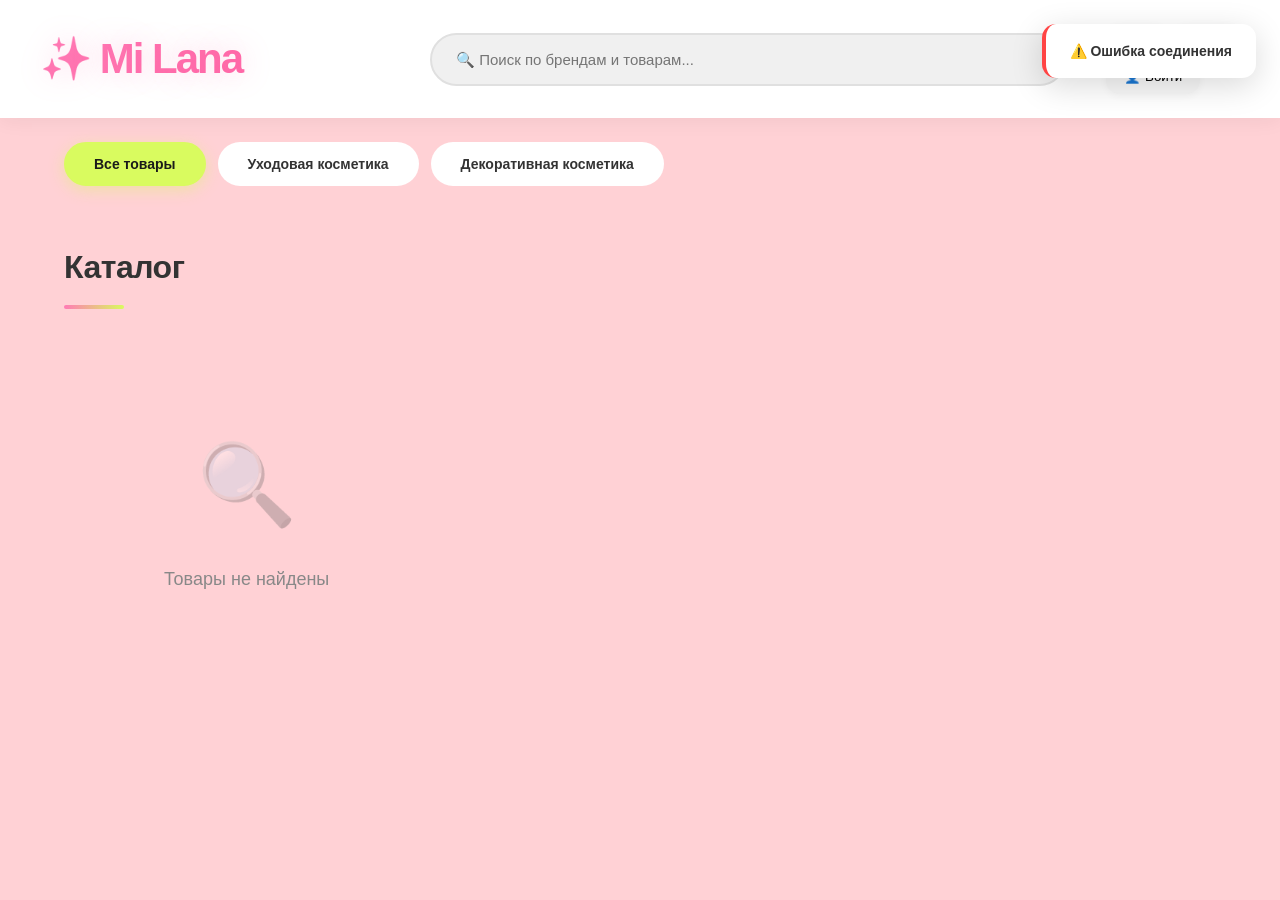
<file: index.html>
<!DOCTYPE html>
<html lang="ru">
<head>
    <meta charset="UTF-8">
    <meta name="viewport" content="width=device-width, initial-scale=1.0">
    <title>Mi Lana — Косметика и парфюмерия</title>
    <link rel="stylesheet" href="css/style.css">
</head>
<body>

<header>
    <div class="header-inner">
        <div class="logo" onclick="showPage('home')">✨ Mi Lana</div>
        <div class="search-box">
            <input type="text" id="searchInput" placeholder="🔍 Поиск по брендам и товарам...">
        </div>
        <div class="header-actions">
    <button class="action-btn fav-btn-header" onclick="showPage('favorites')">
        ♡ <span id="favCount" class="badge">0</span>
    </button>
    <button class="action-btn cart-btn" onclick="showPage('cart')">
        🛒 <span id="cartCount" class="badge">0</span>
    </button>
    <div id="authButtons">
        <button class="action-btn" onclick="openModal('loginModal')">👤 Войти</button>
    </div>
    <div id="userButtons" style="display:none;">
        <button class="action-btn" onclick="openModal('profileModal')">
            👤 <span id="userName"></span>
        </button>
    </div>
</div>
        </div>
    </div>
</header>

<div class="nav-categories">
    <button class="cat-btn active" data-cat="" data-sub="">Все товары</button>
    <button class="cat-btn" data-cat="care" data-sub="">Уходовая косметика</button>
    <button class="cat-btn" data-cat="makeup" data-sub="">Декоративная косметика</button>
</div>

<div class="container">
    <div id="homePage" class="page active">
        <h1 class="section-title">Каталог</h1>
        <div class="products-grid" id="productsGrid"></div>
    </div>
    <div id="cartPage" class="page">
        <h1 class="section-title">Корзина</h1>
        <div id="cartContent"></div>
    </div>
    <div id="favoritesPage" class="page">
        <h1 class="section-title">Избранное</h1>
        <div id="favoritesContent"></div>
    </div>
</div>

<!-- ВХОД -->
<div class="modal" id="loginModal">
    <div class="modal-content">
        <span class="modal-close" onclick="closeModal('loginModal')">&times;</span>
        <h2 class="modal-title">Вход</h2>
        <div class="form-group">
            <label>Email</label>
            <input type="email" id="loginEmail" placeholder="your@email.com">
        </div>
        <div class="form-group">
            <label>Пароль</label>
            <input type="password" id="loginPassword" placeholder="••••••••">
        </div>
        <button class="btn btn-primary btn-full" onclick="login()">Войти</button>
        <div class="form-footer">
            Нет аккаунта? <a onclick="closeModal('loginModal'); openModal('registerModal')">Зарегистрироваться</a>
        </div>
    </div>
</div>

<!-- РЕГИСТРАЦИЯ -->
<div class="modal" id="registerModal">
    <div class="modal-content">
        <span class="modal-close" onclick="closeModal('registerModal')">&times;</span>
        <h2 class="modal-title">Регистрация</h2>
        <div class="form-group">
            <label>Имя</label>
            <input type="text" id="regName" placeholder="Ваше имя">
        </div>
        <div class="form-group">
            <label>Email</label>
            <input type="email" id="regEmail" placeholder="your@email.com">
        </div>
        <div class="form-group">
            <label>Телефон</label>
            <input type="tel" id="regPhone" placeholder="+7 (999) 123-45-67">
        </div>
        <div class="form-group">
            <label>Пароль</label>
            <input type="password" id="regPassword" placeholder="Минимум 6 символов">
        </div>
        <div class="form-group">
            <label>Повторите пароль</label>
            <input type="password" id="regPassword2" placeholder="Повторите пароль">
        </div>
        <button class="btn btn-primary btn-full" onclick="register()">Создать аккаунт</button>
        <div class="form-footer">
            Уже есть аккаунт? <a onclick="closeModal('registerModal'); openModal('loginModal')">Войти</a>
        </div>
    </div>
</div>

<!-- ПРОФИЛЬ -->
<div class="modal" id="profileModal">
    <div class="modal-content">
        <span class="modal-close" onclick="closeModal('profileModal')">&times;</span>
        <h2 class="modal-title">Профиль</h2>
        <div style="background:var(--pink-light);padding:24px;border-radius:16px;text-align:center;margin-bottom:24px;">
            <div style="width:80px;height:80px;border-radius:50%;background:var(--pink);color:white;font-size:32px;font-weight:700;display:flex;align-items:center;justify-content:center;margin:0 auto 12px;" id="profileAvatar"></div>
            <div style="font-size:20px;font-weight:700;" id="profileName"></div>
            <div style="color:var(--text-light);font-size:14px;" id="profileEmail"></div>
        </div>
        <button class="btn btn-outline btn-full" onclick="logout()">Выйти из аккаунта</button>
    </div>
</div>

<!-- ДЕТАЛИ ТОВАРА -->
<div class="modal product-detail-modal" id="productModal">
    <div class="modal-content">
        <span class="modal-close" onclick="closeModal('productModal')">&times;</span>
        <div id="productDetails"></div>
    </div>
</div>

<div class="notification" id="notification"></div>
<script src="js/app.js"></script>
</body>
</html>
</file>
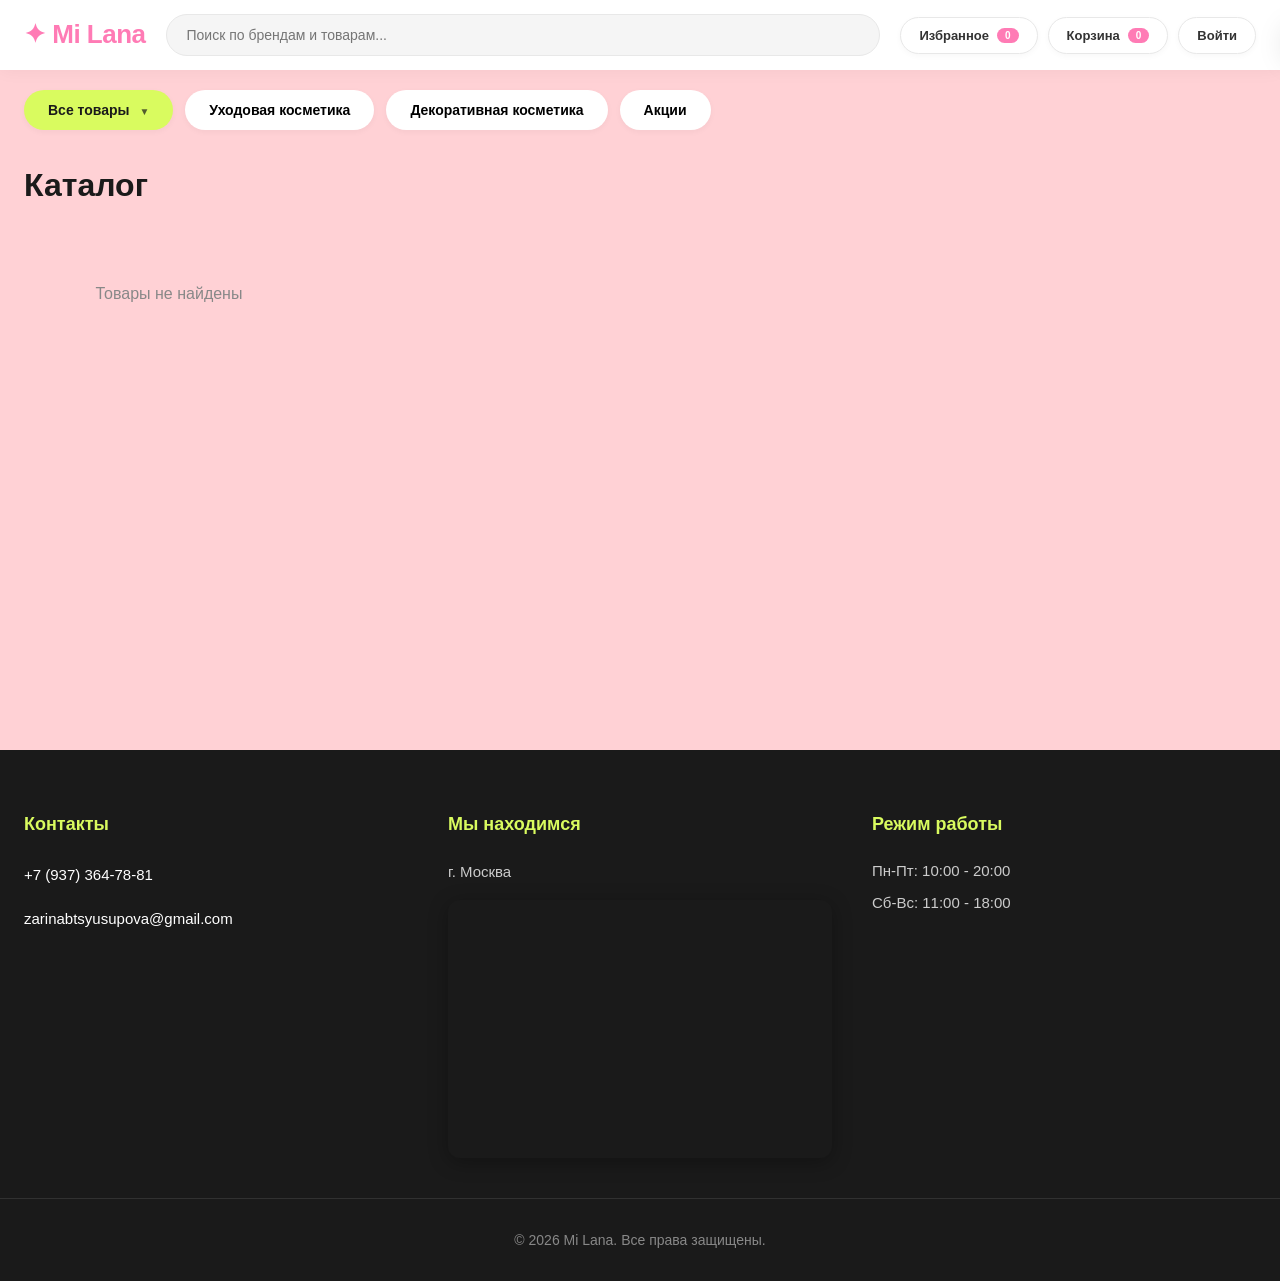
<file: milana/index.html>
<!DOCTYPE html>
<html lang="ru">
<head>
    <meta charset="UTF-8">
    <meta name="viewport" content="width=device-width, initial-scale=1.0">
    <title>Mi Lana — Косметика</title>
    <link rel="stylesheet" href="css/style.css">
</head>
<body>

<header>
    <div class="header-inner">
        <div class="logo" onclick="navigateTo('home')">✦ Mi Lana</div>
        <div class="search-box">
            <input type="text" id="searchInput" placeholder="Поиск по брендам и товарам...">
            <button class="search-clear" id="searchClear">&times;</button>
        </div>
        <div class="header-actions">
    <button class="action-btn" onclick="navigateTo('favorites')">
        Избранное <span id="favCount" class="badge">0</span>
    </button>
    <button class="action-btn" onclick="navigateTo('cart')">
        Корзина <span id="cartCount" class="badge">0</span>
    </button>
    <div id="authButtons">
        <button class="action-btn" onclick="openModal('loginModal')">Войти</button>
    </div>
    <div id="userButtons" style="display:none;">
        <button class="action-btn" onclick="openModal('profileModal')">Профиль</button>
    </div>
</div>
    </div>
</header>

<div class="nav-categories">
    <div class="category-dropdown">
        <button class="cat-btn active" data-cat="" data-sub="">Все товары <span class="dropdown-arrow">▼</span></button>
        <div class="dropdown-menu">
            <a href="#" class="dropdown-item" data-brand="">Все бренды</a>
            <a href="#" class="dropdown-item" data-brand="Bioderma">Bioderma</a>
            <a href="#" class="dropdown-item" data-brand="Celimax">Celimax</a>
            <a href="#" class="dropdown-item" data-brand="Гельтек">Гельтек</a>
            <a href="#" class="dropdown-item" data-brand="L'Oreal Paris">L'Oreal Paris</a>
            <a href="#" class="dropdown-item" data-brand="SHIKstudio">SHIKstudio</a>
            <a href="#" class="dropdown-item" data-brand="DARLING">DARLING</a>
        </div>
    </div>
    <button class="cat-btn" data-cat="care">Уходовая косметика</button>
    <button class="cat-btn" data-cat="makeup">Декоративная косметика</button>
    <button class="cat-btn" data-cat="sale">Акции</button>
</div>

<div class="container">
    <div id="homePage" class="page active">
        <h2 class="section-title">Каталог</h2>
        <div class="products-grid" id="productsGrid"></div>
    </div>
    
    <div id="cartPage" class="page">
        <h2 class="section-title">Корзина</h2>
        <div id="cartContent"></div>
    </div>
    
    <div id="favoritesPage" class="page">
        <h2 class="section-title">Избранное</h2>
        <div id="favoritesContent"></div>
    </div>
</div>

<!-- Модалки -->
<div class="modal" id="loginModal">
    <div class="modal-content">
        <span class="modal-close" onclick="closeModal('loginModal')">&times;</span>
        <h2>Вход</h2>
        <input type="email" id="loginEmail" placeholder="Email">
        <input type="password" id="loginPassword" placeholder="Пароль">
        <button class="btn btn-primary btn-full" onclick="login()">Войти</button>
        <p style="margin-top:14px; text-align:center; font-size:13px; color:#666;">
            Нет аккаунта? <a href="#" onclick="closeModal('loginModal'); openModal('registerModal')" style="color:var(--pink); text-decoration:none; font-weight:600;">Зарегистрироваться</a>
        </p>
    </div>
</div>

<!-- НОВАЯ МОДАЛКА РЕГИСТРАЦИИ -->
<div class="modal" id="registerModal">
    <div class="modal-content">
        <span class="modal-close" onclick="closeModal('registerModal')">&times;</span>
        <h2>Регистрация</h2>
        <input type="text" id="regName" placeholder="Ваше имя">
        <input type="email" id="regEmail" placeholder="Email">
        <input type="password" id="regPassword" placeholder="Пароль">
        <button class="btn btn-primary btn-full" onclick="register()">Создать аккаунт</button>
        <p style="margin-top:14px; text-align:center; font-size:13px; color:#666;">
            Уже есть аккаунт? <a href="#" onclick="closeModal('registerModal'); openModal('loginModal')" style="color:var(--pink); text-decoration:none; font-weight:600;">Войти</a>
        </p>
    </div>
</div>

<div class="modal" id="profileModal">
    <div class="modal-content">
        <span class="modal-close" onclick="closeModal('profileModal')">&times;</span>
        <h2>Профиль</h2>
        <p id="profileEmail"></p>
        <button class="btn btn-outline btn-full" onclick="logout()">Выйти</button>
    </div>
</div>
<!-- Модальное окно оформления заказа -->
<div class="modal" id="checkoutModal">
    <div class="modal-content">
        <span class="modal-close" onclick="closeModal('checkoutModal')">&times;</span>
        <h2>Оформление заказа</h2>
        <div class="form-group"><input type="text" id="orderName" placeholder="ФИО получателя"></div>
        <div class="form-group"><input type="tel" id="orderPhone" placeholder="Телефон для связи"></div>
        <div class="form-group"><input type="text" id="orderAddress" placeholder="Адрес доставки"></div>
        <div class="form-group"><textarea id="orderComment" rows="2" placeholder="Комментарий к заказу (необязательно)"></textarea></div>
        <div style="background:#f8f9fa; padding:12px; border-radius:10px; margin-bottom:16px; text-align:center; font-weight:600;">
            Сумма: <span id="checkoutTotal">0 ₽</span>
        </div>
        <button class="btn btn-primary btn-full" onclick="submitOrder()">Подтвердить заказ</button>
    </div>
</div>
<div class="notification" id="notification"></div>

<!-- ПОДВАЛ -->
<footer class="site-footer">
    <div class="footer-container">
        <div class="footer-section">
            <h3>Контакты</h3>
            <a href="tel:+79373647881" class="footer-link">+7 (937) 364-78-81</a>
            <a href="mailto:zarinabtsyusupova@gmail.com" class="footer-link">zarinabtsyusupova@gmail.com</a>
        </div>
        
        <div class="footer-section">
            <h3>Мы находимся</h3>
            <p class="footer-address">г. Москва</p>
            <div class="map-container">
                <iframe 
                    src="https://www.google.com/maps/embed?pb=!1m18!1m12!1m3!1d2245.37!2d37.542824!3d55.749451!2m3!1f0!2f0!3f0!3m2!1i1024!2i768!4f13.1!3m3!1m2!1s0x0:0x0!2zNTXCsDQ0JzU4LjAiTiAzN8KwMzInMzQuMiJF!5e0!3m2!1sru!2sru"
                    width="100%" 
                    height="250" 
                    style="border:0; border-radius: 12px;" 
                    allowfullscreen="" 
                    loading="lazy">
                </iframe>
            </div>
        </div>
        
        <div class="footer-section">
            <h3>Режим работы</h3>
            <p class="footer-hours">Пн-Пт: 10:00 - 20:00</p>
            <p class="footer-hours">Сб-Вс: 11:00 - 18:00</p>
        </div>
    </div>
    
    <div class="footer-bottom">
        <p>© 2026 Mi Lana. Все права защищены.</p>
    </div>
</footer>

<script src="js/app.js"></script>
</body>
</html>
</file>
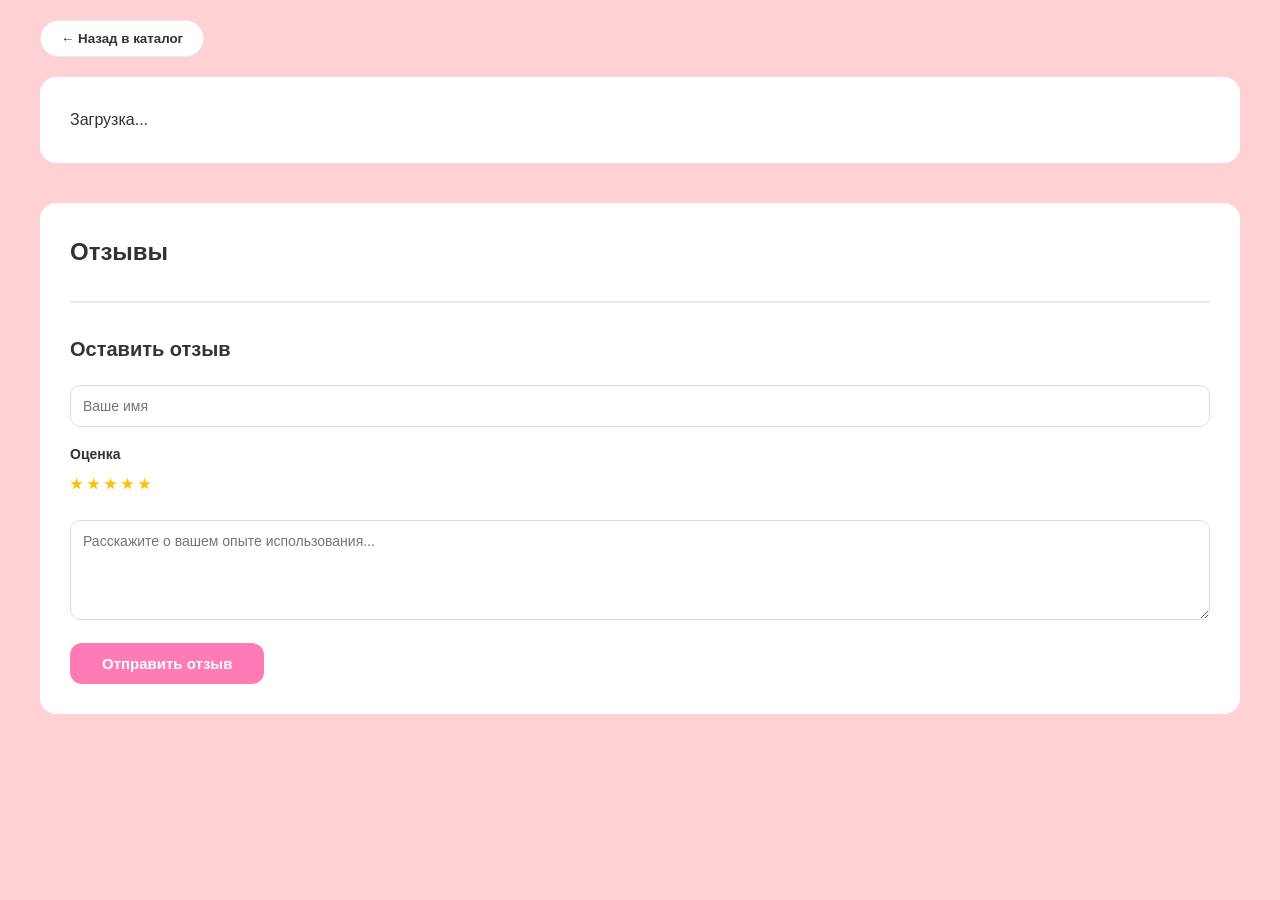
<file: milana/product.html>
<!DOCTYPE html>
<html lang="ru">
<head>
    <meta charset="UTF-8">
    <meta name="viewport" content="width=device-width, initial-scale=1.0">
    <title>Товар — Mi Lana</title>
    <link rel="stylesheet" href="css/style.css">
    <style>
        .detail-wrap { display: grid; grid-template-columns: 1fr 1fr; gap: 40px; background: #fff; padding: 30px; border-radius: 16px; margin-bottom: 40px; }
        .detail-img { background: #fafafa; border-radius: 12px; overflow: hidden; height: 500px; display: flex; align-items: center; justify-content: center; }
        .detail-img img { max-width: 100%; max-height: 100%; object-fit: contain; }
        .detail-info h1 { margin: 0 0 10px; font-size: 28px; line-height: 1.2; }
        .meta { color: #666; margin-bottom: 20px; font-size: 14px; }
        .price { font-size: 28px; font-weight: 700; margin-bottom: 24px; color: var(--pink); }
        .desc-block { margin-bottom: 20px; padding: 16px; background: #f9f9f9; border-radius: 10px; }
        .desc-block h3 { margin: 0 0 10px; font-size: 13px; text-transform: uppercase; color: #888; letter-spacing: 0.5px; }
        .desc-block p { margin: 0; line-height: 1.6; font-size: 14px; }
        .reviews-sec { background: #fff; padding: 30px; border-radius: 16px; margin-top: 30px; }
        .review-item { padding: 20px 0; border-bottom: 1px solid #eee; }
        .review-head { display: flex; justify-content: space-between; margin-bottom: 10px; align-items: center; }
        .stars { color: #FFC107; font-size: 16px; letter-spacing: 2px; }
        .form-group { margin-bottom: 16px; }
        .form-group input, .form-group textarea { width: 100%; padding: 12px; border: 1px solid #ddd; border-radius: 10px; font-size: 14px; font-family: inherit; }
        .form-group textarea { resize: vertical; min-height: 100px; }
        .form-group label { display: block; margin-bottom: 8px; font-weight: 600; font-size: 14px; }
        
        /* Звёзды как на Золотом Яблоке */
        .star-rating { 
    display: flex; 
    flex-direction: row-reverse;
    gap: 4px; 
    font-size: 24px;
    justify-content: flex-end;
}

.star-rating input { 
    display: none; 
}

.star-rating label { 
    cursor: pointer; 
    color: #ddd; 
    transition: all 0.2s;
}

.star-rating label:hover,
.star-rating label:hover ~ label,
.star-rating input:checked ~ label { 
    color: #FFC107; 
}
        
        @media (max-width: 768px) {
            .detail-wrap { grid-template-columns: 1fr; gap: 24px; }
            .detail-img { height: 350px; }
        }
    </style>
</head>
<body style="background: var(--pink-light); margin: 0; padding: 20px;">

<div style="max-width: 1200px; margin: 0 auto;">
    <button onclick="window.location.href='index.html'" style="margin-bottom: 20px; background: #fff; border: 1px solid var(--border); padding: 10px 20px; border-radius: 20px; cursor: pointer; font-weight: 600; color: var(--text); transition: 0.2s;">← Назад в каталог</button>
    
    <div class="detail-wrap" id="productDetail">Загрузка...</div>
    
    <div class="reviews-sec">
        <h2 style="margin: 0 0 24px; font-size: 24px;">Отзывы</h2>
        <div id="reviewsList"></div>
        
        <div style="margin-top: 30px; padding-top: 30px; border-top: 2px solid var(--border);">
            <h3 style="margin: 0 0 20px; font-size: 20px;">Оставить отзыв</h3>
            <div class="form-group"><input type="text" id="revName" placeholder="Ваше имя"></div>
            <div class="form-group">
                <label>Оценка</label>
                <div class="star-rating">
                    <input type="radio" id="star5" name="rating" value="5" checked />
                    <label for="star5">★</label>
                    <input type="radio" id="star4" name="rating" value="4" />
                    <label for="star4">★</label>
                    <input type="radio" id="star3" name="rating" value="3" />
                    <label for="star3">★</label>
                    <input type="radio" id="star2" name="rating" value="2" />
                    <label for="star2">★</label>
                    <input type="radio" id="star1" name="rating" value="1" />
                    <label for="star1">★</label>
                </div>
            </div>
            <div class="form-group"><textarea id="revText" placeholder="Расскажите о вашем опыте использования..."></textarea></div>
            <button class="btn btn-primary" onclick="submitReview()" style="padding: 12px 32px; font-size: 15px;">Отправить отзыв</button>
        </div>
    </div>
</div>

<script>
    const API = 'api/';
    let prodId = new URLSearchParams(window.location.search).get('id');

    async function fetchApi(ep, data=null) {
        const o = { credentials:'include', headers:{} };
        if(data) { o.method='POST'; o.headers['Content-Type']='application/json'; o.body=JSON.stringify(data); }
        return (await fetch(API+ep, o)).json();
    }

    async function init() {
        const p = await fetchApi(`products.php?id=${prodId}`);
        if(!p) return document.getElementById('productDetail').innerHTML = '<p style="text-align:center; padding:40px; color:#888;">Товар не найден</p>';
        
        document.getElementById('productDetail').innerHTML = `
            <div class="detail-img"><img src="${p.image_url}" alt="${p.name}"></div>
            <div class="detail-info">
                <div style="color:var(--pink); font-weight:600; margin-bottom:8px; font-size:14px; text-transform:uppercase; letter-spacing:0.5px;">${p.brand}</div>
                <h1>${p.name}</h1>
                <div class="meta">Объём: ${p.volume} | Категория: ${p.category}</div>
                <div class="price">${p.price} ₽</div>
                <div class="desc-block"><h3>Описание</h3><p>${p.description}</p></div>
                <div class="desc-block"><h3>Применение</h3><p>${p.usage}</p></div>
                <div class="desc-block"><h3>Состав</h3><p>${p.ingredients}</p></div>
                <button class="btn btn-primary" style="width:100%; padding:16px; font-size:16px; margin-top:10px;" onclick="addToCart(${p.id})">Добавить в корзину</button>
            </div>
        `;
        loadReviews();
    }

    async function loadReviews() {
        const revs = await fetchApi(`reviews.php?product_id=${prodId}`);
        const list = document.getElementById('reviewsList');
        if (!revs || !revs.length) {
            list.innerHTML = '<p style="color:#888; padding:20px; text-align:center;">Пока нет отзывов. Будьте первым!</p>';
            return;
        }
        list.innerHTML = revs.map(r => `
            <div class="review-item">
                <div class="review-head">
                    <b style="font-size:15px;">${r.name}</b>
                    <div class="stars">${'★'.repeat(r.rating)}${'☆'.repeat(5-r.rating)}</div>
                </div>
                <p style="margin:0; color:#444; line-height:1.6;">${r.text}</p>
                <small style="color:#999; margin-top:8px; display:block;">${new Date(r.created_at).toLocaleDateString('ru-RU')}</small>
            </div>
        `).join('');
    }

    async function submitReview() {
        const name = document.getElementById('revName').value.trim();
        const rating = document.querySelector('input[name="rating"]:checked').value;
        const text = document.getElementById('revText').value.trim();
        if(!name || !text) return alert('Заполните имя и отзыв');
        
        const res = await fetchApi('reviews.php?action=add', { product_id: prodId, name, rating: parseInt(rating), text });
        if(res && res.ok) {
            alert('Спасибо за отзыв!');
            document.getElementById('revName').value = '';
            document.getElementById('revText').value = '';
            document.querySelector('input[name="rating"][value="5"]').checked = true;
            loadReviews();
        }
    }

    async function addToCart(id) {
        const res = await fetchApi('cart.php?action=add', { product_id: id, qty: 1 });
        if(res && res.ok) alert('Добавлено в корзину!');
    }

    init();
</script>
</body>
</html>
</file>
<file: css/style.css>
:root {
    --lime: #D9FB5F;
    --pink: #FF7BB5;
    --pink-light: #FFD1D5;
    --black: #1a1a1a;
    --white: #ffffff;
    --gray: #f0f0f0;
    --text: #333333;
    --text-light: #888888;
    --border: #e0e0e0;
    --shadow: 0 4px 20px rgba(0,0,0,0.08);
    --shadow-hover: 0 12px 40px rgba(255, 123, 181, 0.25);
}

* { margin: 0; padding: 0; box-sizing: border-box; }

body {
    font-family: -apple-system, BlinkMacSystemFont, 'Segoe UI', Roboto, Helvetica, Arial, sans-serif;
    background: var(--pink-light);
    color: var(--text);
    line-height: 1.6;
}

a, button { cursor: pointer; font-family: inherit; border: none; background: none; }
input, select { font-family: inherit; outline: none; }

/* ===== HEADER ===== */
header {
    background: var(--white);
    padding: 24px 0;
    position: sticky;
    top: 0;
    z-index: 100;
    box-shadow: 0 2px 20px rgba(0,0,0,0.06);
}

.header-inner {
    max-width: 1400px;
    margin: 0 auto;
    padding: 0 40px;
    display: grid;
    grid-template-columns: 350px 1fr auto;
    align-items: center;
    gap: 40px;
}

.logo {
    font-size: 42px;
    font-weight: 900;
    letter-spacing: -2px;
    background: linear-gradient(135deg, var(--pink) 0%, #ff5a9e 100%);
    -webkit-background-clip: text;
    -webkit-text-fill-color: transparent;
    background-clip: text;
    cursor: pointer;
    transition: all 0.3s;
    text-shadow: 0 0 30px rgba(255, 123, 181, 0.3);
}

.logo:hover {
    transform: scale(1.05);
    filter: brightness(1.1);
}

.search-box {
    width: 100%;
    max-width: none;
}

.search-box input {
    width: 100%;
    padding: 16px 24px;
    border: 2px solid var(--border);
    border-radius: 40px;
    font-size: 15px;
    transition: all 0.3s;
    background: var(--gray);
}

.search-box input:focus {
    border-color: var(--pink);
    background: var(--white);
    box-shadow: 0 0 0 6px rgba(255, 123, 181, 0.1);
}

/* ===== NAVIGATION ===== */
.nav-categories {
    max-width: 1200px;
    margin: 24px auto;
    padding: 0 24px;
    display: flex;
    gap: 12px;
}

.cat-btn {
    padding: 12px 28px;
    border-radius: 30px;
    font-size: 14px;
    font-weight: 600;
    color: var(--text);
    background: var(--white);
    border: 2px solid transparent;
    transition: all 0.3s;
}

.cat-btn:hover {
    border-color: var(--pink);
    transform: translateY(-2px);
}

.cat-btn.active {
    background: var(--lime);
    border-color: var(--lime);
    color: var(--black);
    box-shadow: 0 4px 15px rgba(217, 251, 95, 0.4);
}

/* ===== CONTAINER ===== */
.container {
    max-width: 1200px;
    margin: 0 auto;
    padding: 32px 24px;
}

.page { display: none; }
.page.active { display: block; animation: fadeIn 0.4s ease; }

@keyframes fadeIn {
    from { opacity: 0; transform: translateY(15px); }
    to { opacity: 1; transform: translateY(0); }
}

/* ===== SECTION TITLE ===== */
.section-title {
    font-size: 32px;
    font-weight: 800;
    margin-bottom: 32px;
    letter-spacing: -0.5px;
    position: relative;
}

.section-title::after {
    content: '';
    display: block;
    width: 60px;
    height: 4px;
    background: linear-gradient(90deg, var(--pink), var(--lime));
    border-radius: 2px;
    margin-top: 12px;
}

/* ===== PRODUCTS GRID ===== */
.products-grid {
    display: grid;
    grid-template-columns: repeat(auto-fill, minmax(280px, 1fr));
    gap: 28px;
}

.product-card {
    background: var(--white);
    border-radius: 20px;
    overflow: hidden;
    transition: all 0.4s cubic-bezier(0.25, 0.46, 0.45, 0.94);
    cursor: pointer;
    position: relative;
    box-shadow: var(--shadow);
}

.product-card:hover {
    transform: translateY(-8px);
    box-shadow: var(--shadow-hover);
}

.product-image {
    height: 320px;
    background: linear-gradient(135deg, #fff5f5 0%, var(--pink-light) 100%);
    display: flex;
    align-items: center;
    justify-content: center;
    position: relative;
    overflow: hidden;
}

.product-image img {
    width: 100%;
    height: 100%;
    object-fit: cover;
    transition: transform 0.5s;
}

.product-card:hover .product-image img {
    transform: scale(1.08);
}

.product-image::after {
    content: '👁 Подробнее';
    position: absolute;
    bottom: 0;
    left: 0;
    right: 0;
    padding: 12px;
    background: rgba(0,0,0,0.6);
    color: white;
    text-align: center;
    font-size: 14px;
    font-weight: 600;
    transform: translateY(100%);
    transition: transform 0.3s;
}

.product-card:hover .product-image::after {
    transform: translateY(0);
}

.favorite-btn {
    position: absolute;
    top: 16px;
    right: 16px;
    width: 44px;
    height: 44px;
    border-radius: 50%;
    background: var(--white);
    border: 2px solid var(--border);
    display: flex;
    align-items: center;
    justify-content: center;
    font-size: 22px;
    transition: all 0.3s;
    z-index: 2;
}

.favorite-btn:hover {
    transform: scale(1.15);
    border-color: var(--pink);
    color: var(--pink);
}

.favorite-btn.liked {
    background: var(--pink);
    border-color: var(--pink);
    color: var(--white);
    animation: heartBeat 0.4s;
}

@keyframes heartBeat {
    0% { transform: scale(1); }
    25% { transform: scale(1.3); }
    50% { transform: scale(0.9); }
    100% { transform: scale(1); }
}

.product-info {
    padding: 20px;
}

.product-brand {
    font-size: 12px;
    color: var(--pink);
    text-transform: uppercase;
    letter-spacing: 1px;
    font-weight: 700;
    margin-bottom: 6px;
}

.product-name {
    font-size: 16px;
    font-weight: 600;
    margin-bottom: 8px;
    line-height: 1.4;
    height: 44px;
    overflow: hidden;
}

.product-volume {
    font-size: 13px;
    color: var(--text-light);
    margin-bottom: 12px;
}

.product-price {
    font-size: 22px;
    font-weight: 800;
    color: var(--black);
    margin-bottom: 16px;
}

.product-actions {
    display: flex;
    gap: 10px;
}

.btn {
    padding: 14px 20px;
    border-radius: 12px;
    font-size: 14px;
    font-weight: 700;
    transition: all 0.3s;
    flex: 1;
    position: relative;
    overflow: hidden;
}

.btn::before {
    content: '';
    position: absolute;
    top: 50%;
    left: 50%;
    width: 0;
    height: 0;
    background: rgba(255,255,255,0.3);
    border-radius: 50%;
    transition: width 0.6s, height 0.6s;
    transform: translate(-50%, -50%);
}

.btn:active::before {
    width: 300px;
    height: 300px;
}

.btn-primary {
    background: linear-gradient(135deg, var(--pink) 0%, #ff5a9e 100%);
    color: var(--white);
    border: none;
}

.btn-primary:hover {
    transform: translateY(-2px);
    box-shadow: 0 6px 20px rgba(255, 123, 181, 0.4);
}

.btn-primary:active {
    transform: translateY(0);
}

.btn-outline {
    border: 2px solid var(--border);
    background: var(--white);
    color: var(--text);
}

.btn-outline:hover {
    border-color: var(--lime);
    background: var(--lime);
    transform: translateY(-2px);
}

/* ===== CART ===== */
.cart-item {
    display: flex;
    gap: 20px;
    background: var(--white);
    padding: 20px;
    border-radius: 16px;
    margin-bottom: 16px;
    align-items: center;
    box-shadow: var(--shadow);
    animation: slideIn 0.3s ease;
}

@keyframes slideIn {
    from { opacity: 0; transform: translateX(-20px); }
    to { opacity: 1; transform: translateX(0); }
}

.item-image {
    width: 100px;
    height: 100px;
    border-radius: 12px;
    overflow: hidden;
    flex-shrink: 0;
}

.item-image img {
    width: 100%;
    height: 100%;
    object-fit: cover;
}

.item-info { flex: 1; }

.item-title {
    font-weight: 700;
    font-size: 16px;
    margin-bottom: 4px;
}

.item-brand {
    font-size: 13px;
    color: var(--pink);
    font-weight: 600;
    margin-bottom: 8px;
}

.qty-control {
    display: inline-flex;
    align-items: center;
    gap: 4px;
    background: var(--gray);
    border-radius: 10px;
    padding: 4px;
    margin-top: 12px;
}

.qty-btn {
    width: 36px;
    height: 36px;
    border-radius: 8px;
    background: var(--white);
    font-size: 18px;
    font-weight: 700;
    display: flex;
    align-items: center;
    justify-content: center;
    transition: all 0.2s;
    color: var(--text);
}

.qty-btn:hover {
    background: var(--pink);
    color: var(--white);
}

.qty-btn:active {
    transform: scale(0.9);
}

.qty-value {
    width: 40px;
    text-align: center;
    font-weight: 700;
    font-size: 16px;
}

.item-total {
    font-size: 20px;
    font-weight: 800;
    color: var(--black);
    min-width: 100px;
    text-align: right;
}

.item-remove {
    width: 40px;
    height: 40px;
    border-radius: 10px;
    background: var(--gray);
    font-size: 18px;
    display: flex;
    align-items: center;
    justify-content: center;
    transition: all 0.3s;
}

.item-remove:hover {
    background: #ff4444;
    color: white;
    transform: rotate(90deg);
}

.cart-summary {
    background: var(--white);
    padding: 24px;
    border-radius: 16px;
    margin-top: 24px;
    box-shadow: var(--shadow);
    display: flex;
    justify-content: space-between;
    align-items: center;
}

.total-label {
    font-size: 16px;
    color: var(--text-light);
}

.total-price {
    font-size: 28px;
    font-weight: 800;
    color: var(--black);
}

.btn-checkout {
    padding: 16px 40px;
    border-radius: 14px;
    background: linear-gradient(135deg, var(--lime) 0%, #c8e63a 100%);
    color: var(--black);
    font-size: 16px;
    font-weight: 700;
    transition: all 0.3s;
}

.btn-checkout:hover {
    transform: translateY(-3px);
    box-shadow: 0 8px 25px rgba(217, 251, 95, 0.5);
}

/* ===== MODAL ===== */
.modal {
    display: none;
    position: fixed;
    inset: 0;
    background: rgba(0,0,0,0.5);
    z-index: 1000;
    align-items: center;
    justify-content: center;
    backdrop-filter: blur(8px);
}

.modal.show {
    display: flex;
    animation: modalFadeIn 0.3s ease;
}

@keyframes modalFadeIn {
    from { opacity: 0; }
    to { opacity: 1; }
}

.modal-content {
    background: var(--white);
    padding: 40px;
    border-radius: 24px;
    width: 90%;
    max-width: 480px;
    position: relative;
    max-height: 90vh;
    overflow-y: auto;
    animation: modalSlideUp 0.4s cubic-bezier(0.34, 1.56, 0.64, 1);
}

@keyframes modalSlideUp {
    from { opacity: 0; transform: translateY(50px) scale(0.95); }
    to { opacity: 1; transform: translateY(0) scale(1); }
}

.modal-close {
    position: absolute;
    top: 16px;
    right: 16px;
    width: 40px;
    height: 40px;
    border-radius: 50%;
    background: var(--gray);
    font-size: 20px;
    display: flex;
    align-items: center;
    justify-content: center;
    transition: all 0.3s;
    color: var(--text-light);
}

.modal-close:hover {
    background: var(--pink);
    color: white;
    transform: rotate(90deg);
}

.modal-title {
    font-size: 28px;
    font-weight: 800;
    margin-bottom: 28px;
    text-align: center;
}

.form-group {
    margin-bottom: 20px;
}

.form-group label {
    display: block;
    font-size: 12px;
    font-weight: 700;
    margin-bottom: 8px;
    color: var(--text);
    text-transform: uppercase;
    letter-spacing: 1px;
}

.form-group input {
    width: 100%;
    padding: 16px;
    border: 2px solid var(--border);
    border-radius: 12px;
    font-size: 15px;
    transition: all 0.3s;
    background: var(--gray);
}

.form-group input:focus {
    border-color: var(--pink);
    background: var(--white);
    box-shadow: 0 0 0 4px rgba(255, 123, 181, 0.1);
}

.btn-full {
    width: 100%;
    padding: 18px;
    margin-top: 8px;
    font-size: 16px;
}

.form-footer {
    text-align: center;
    margin-top: 24px;
    font-size: 14px;
    color: var(--text-light);
}

.form-footer a {
    color: var(--pink);
    font-weight: 700;
    text-decoration: underline;
}

.form-footer a:hover {
    color: var(--lime);
}

/* ===== PRODUCT DETAIL MODAL ===== */
.product-detail-modal .modal-content {
    max-width: 800px;
    padding: 0;
    overflow: hidden;
}

.detail-layout {
    display: grid;
    grid-template-columns: 1fr 1fr;
    min-height: 500px;
}

.detail-image {
    background: linear-gradient(135deg, #fff5f5 0%, var(--pink-light) 100%);
    display: flex;
    align-items: center;
    justify-content: center;
    overflow: hidden;
}

.detail-image img {
    width: 100%;
    height: 100%;
    object-fit: cover;
}

.detail-info {
    padding: 40px;
    overflow-y: auto;
}

.detail-brand {
    font-size: 14px;
    color: var(--pink);
    text-transform: uppercase;
    letter-spacing: 2px;
    font-weight: 700;
    margin-bottom: 8px;
}

.detail-name {
    font-size: 28px;
    font-weight: 800;
    margin-bottom: 16px;
    line-height: 1.3;
}

.detail-price {
    font-size: 32px;
    font-weight: 800;
    color: var(--black);
    margin-bottom: 24px;
}

.detail-section {
    margin-bottom: 20px;
}

.detail-section-title {
    font-size: 12px;
    font-weight: 700;
    text-transform: uppercase;
    letter-spacing: 1px;
    color: var(--text-light);
    margin-bottom: 8px;
}

.detail-section-text {
    font-size: 14px;
    line-height: 1.7;
    color: var(--text);
}

.detail-actions {
    display: flex;
    gap: 12px;
    margin-top: 32px;
}

.detail-actions .btn {
    flex: 1;
    padding: 18px;
    font-size: 16px;
}

/* ===== NOTIFICATION ===== */
.notification {
    position: fixed;
    top: 24px;
    right: 24px;
    background: var(--white);
    padding: 16px 24px;
    border-radius: 14px;
    box-shadow: 0 8px 32px rgba(0,0,0,0.15);
    z-index: 3000;
    transform: translateX(120%);
    transition: transform 0.4s cubic-bezier(0.68, -0.55, 0.265, 1.55);
    font-weight: 600;
    font-size: 14px;
    display: flex;
    align-items: center;
    gap: 12px;
    max-width: 350px;
}

.notification.show {
    transform: translateX(0);
}

.notification.success {
    border-left: 4px solid var(--lime);
}

.notification.error {
    border-left: 4px solid #ff4444;
}

/* ===== EMPTY STATE ===== */
.empty-state {
    text-align: center;
    padding: 80px 20px;
}

.empty-icon {
    font-size: 80px;
    margin-bottom: 16px;
    opacity: 0.3;
}

.empty-text {
    font-size: 18px;
    color: var(--text-light);
    margin-bottom: 24px;
}

/* ===== RESPONSIVE ===== */
@media (max-width: 768px) {
    .header-inner {
        flex-wrap: wrap;
        gap: 16px;
    }
    .search-box {
        order: 3;
        max-width: 100%;
        width: 100%;
    }
    .products-grid {
        grid-template-columns: repeat(auto-fill, minmax(160px, 1fr));
        gap: 16px;
    }
    .product-image {
        height: 200px;
    }
    .detail-layout {
        grid-template-columns: 1fr;
    }
    .detail-image {
        height: 300px;
    }
    .cart-item {
        flex-wrap: wrap;
    }
}
/* Responsive для новой шапки */
@media (max-width: 1024px) {
    .header-inner {
        grid-template-columns: 1fr;
        gap: 16px;
        padding: 0 20px;
    }
    
    .logo {
        text-align: center;
        font-size: 36px;
    }
    
    .header-actions {
        justify-content: center;
    }
}

@media (max-width: 768px) {
    .header-inner {
        padding: 0 16px;
    }
    
    .logo {
        font-size: 32px;
    }
}
/* === Заметные кнопки в шапке === */
.action-btn {
    background: #f8f8f8;
    padding: 10px 18px;
    border-radius: 14px;
    box-shadow: 0 2px 8px rgba(0,0,0,0.04);
    transition: all 0.3s;
}
.action-btn:hover {
    background: #fff;
    box-shadow: 0 4px 12px rgba(0,0,0,0.08);
    transform: translateY(-2px);
}
.action-btn.cart-btn { border-left: 3px solid var(--pink); }
.action-btn.fav-btn-header { border-left: 3px solid var(--lime); }

.badge { top: -4px; right: -4px; }

/* === Выбор количества на карточке === */
.card-qty-wrapper {
    display: flex;
    align-items: center;
    gap: 6px;
    background: var(--gray);
    padding: 4px;
    border-radius: 10px;
    width: fit-content;
    margin-bottom: 12px;
}
.qty-selector-btn {
    width: 28px; height: 28px;
    border-radius: 8px;
    background: var(--white);
    font-weight: 700;
    display: flex; align-items: center; justify-content: center;
    transition: 0.2s;
    color: var(--text);
}
.qty-selector-btn:hover { background: var(--pink); color: white; }
.qty-display { width: 24px; text-align: center; font-weight: 600; font-size: 14px; }
</file>
<file: milana/css/style.css>
:root {
    --pink: #FF7BB5;
    --pink-light: #FFD1D5;
    --pink-dark: #FF5C9E;
    --lime: #D9FB5F;
    --black: #1a1a1a;
    --gray: #f5f5f5;
    --text: #333;
    --text-light: #666;
    --border: #e8e8e8;
    --white: #ffffff;
    --shadow: 0 4px 20px rgba(0,0,0,0.08);
    --shadow-hover: 0 8px 30px rgba(255,123,181,0.2);
}

* { box-sizing: border-box; margin: 0; padding: 0; }

body { 
    margin: 0; 
    font-family: -apple-system, BlinkMacSystemFont, 'Segoe UI', Roboto, 'Helvetica Neue', Arial, sans-serif; 
    background: var(--pink-light); 
    color: var(--text);
    line-height: 1.6;
}

/* ===== HEADER ===== */
header { 
    background: var(--white); 
    padding: 14px 0; 
    position: sticky; 
    top: 0; 
    z-index: 100; 
    box-shadow: 0 2px 16px rgba(0,0,0,0.04); 
}

.header-inner { 
    max-width: 1400px; 
    margin: 0 auto; 
    padding: 0 24px; 
    display: flex; 
    align-items: center; 
    gap: 20px; 
}

.logo { 
    font-size: 26px; 
    font-weight: 800; 
    color: var(--pink); 
    cursor: pointer; 
    white-space: nowrap; 
    flex-shrink: 0;
    letter-spacing: -0.5px;
}

.search-box { 
    flex: 1; 
    position: relative; 
    min-width: 0; 
}

.search-box input { 
    width: 100%; 
    padding: 12px 20px; 
    border: 1px solid var(--border); 
    border-radius: 24px; 
    font-size: 14px; 
    background: var(--gray); 
    transition: all 0.2s; 
}

.search-box input:focus { 
    background: var(--white); 
    border-color: var(--pink); 
    outline: none;
    box-shadow: 0 0 0 3px rgba(255,123,181,0.1);
}

.search-clear { 
    position: absolute; 
    right: 14px; 
    top: 50%; 
    transform: translateY(-50%); 
    background: none; 
    border: none; 
    font-size: 20px; 
    cursor: pointer; 
    color: #999; 
    display: none;
    width: 28px;
    height: 28px;
    border-radius: 50%;
    transition: all 0.2s;
}

.search-clear:hover {
    background: rgba(0,0,0,0.05);
    color: var(--text);
}

.header-actions { 
    display: flex; 
    gap: 10px; 
    flex-shrink: 0;
    margin-left: auto;
}

.action-btn { 
    background: var(--white); 
    border: 1px solid var(--border); 
    border-radius: 20px; 
    padding: 10px 18px; 
    font-size: 13px; 
    font-weight: 600; 
    color: var(--text); 
    cursor: pointer; 
    transition: all 0.2s; 
    display: flex; 
    align-items: center; 
    gap: 8px; 
    white-space: nowrap;
    box-shadow: 0 2px 6px rgba(0,0,0,0.03);
}

.action-btn:hover { 
    background: var(--pink); 
    color: var(--white); 
    border-color: var(--pink); 
    transform: translateY(-2px);
    box-shadow: 0 6px 16px rgba(255,123,181,0.25);
}

.action-btn:active {
    transform: translateY(0);
}

.badge { 
    background: var(--pink); 
    color: var(--white); 
    font-size: 10px; 
    font-weight: 700; 
    padding: 2px 8px; 
    border-radius: 10px; 
    min-width: 20px; 
    text-align: center;
    transition: all 0.2s;
}

.action-btn:hover .badge { 
    background: var(--white); 
    color: var(--pink);
}

/* ===== NAVIGATION ===== */
.nav-categories { 
    max-width: 1400px; 
    margin: 20px auto 0; 
    padding: 0 24px; 
    display: flex; 
    gap: 12px;
    flex-wrap: wrap;
}

.cat-btn { 
    padding: 12px 24px; 
    border: none; 
    border-radius: 24px; 
    background: var(--white); 
    cursor: pointer; 
    font-weight: 600; 
    font-size: 14px;
    transition: all 0.2s;
    box-shadow: 0 2px 6px rgba(0,0,0,0.04);
}

.cat-btn:hover { 
    transform: translateY(-2px);
    box-shadow: 0 4px 12px rgba(0,0,0,0.08);
}

.cat-btn.active { 
    background: var(--lime); 
    color: var(--black);
}

.category-dropdown { 
    position: relative; 
}

.dropdown-arrow {
    font-size: 10px;
    margin-left: 6px;
    transition: transform 0.3s;
    opacity: 0.7;
}

.category-dropdown:hover .dropdown-arrow {
    transform: rotate(180deg);
}

.dropdown-menu { 
    position: absolute; 
    top: calc(100% + 8px); 
    left: 0; 
    background: var(--white); 
    border-radius: 12px; 
    box-shadow: 0 8px 30px rgba(0,0,0,0.12); 
    min-width: 200px; 
    opacity: 0; 
    visibility: hidden; 
    transform: translateY(-10px);
    transition: all 0.3s cubic-bezier(0.25, 0.8, 0.25, 1); 
    z-index: 50;
    overflow: hidden;
}

.category-dropdown:hover .dropdown-menu { 
    opacity: 1; 
    visibility: visible; 
    transform: translateY(0);
}

.dropdown-item { 
    display: block; 
    padding: 12px 20px; 
    color: var(--text); 
    text-decoration: none; 
    font-size: 14px; 
    font-weight: 500;
    transition: all 0.2s;
    border-bottom: 1px solid #f0f0f0;
}

.dropdown-item:last-child {
    border-bottom: none;
}

.dropdown-item:hover { 
    background: var(--pink-light); 
    color: var(--pink);
    padding-left: 24px;
}

.dropdown-item.active { 
    background: var(--pink); 
    color: var(--white);
}

/* ===== CONTAINER & PAGES ===== */
.container { 
    max-width: 1400px; 
    margin: 0 auto; 
    padding: 30px 24px 80px; 
    min-height: 60vh; 
}

.page { 
    display: none; 
    animation: fadeIn 0.4s ease-out;
}

.page.active { 
    display: block; 
}

@keyframes fadeIn { 
    from { 
        opacity: 0; 
        transform: translateY(15px); 
    } 
    to { 
        opacity: 1; 
        transform: translateY(0); 
    } 
}

.section-title {
    font-size: 32px;
    font-weight: 800;
    margin-bottom: 30px;
    color: var(--black);
}

/* ===== PRODUCTS GRID ===== */
.products-grid { 
    display: grid; 
    grid-template-columns: repeat(auto-fill, minmax(280px, 1fr)); 
    gap: 24px; 
}

.product-card { 
    background: var(--white); 
    border-radius: 20px; 
    overflow: hidden; 
    cursor: pointer; 
    transition: all 0.3s cubic-bezier(0.25, 0.8, 0.25, 1); 
    box-shadow: var(--shadow);
    display: flex;
    flex-direction: column;
}

.product-card:hover { 
    transform: translateY(-6px); 
    box-shadow: var(--shadow-hover);
}

.product-image { 
    height: 320px; 
    background: linear-gradient(135deg, #fff5f5 0%, var(--pink-light) 100%); 
    display: flex; 
    align-items: center; 
    justify-content: center; 
    position: relative;
    overflow: hidden;
}

.product-image img { 
    width: 100%; 
    height: 100%; 
    object-fit: cover;
    transition: transform 0.3s;
}

.product-card:hover .product-image img {
    transform: scale(1.05);
}

.favorite-btn {
    position: absolute;
    top: 12px;
    right: 12px;
    width: 40px;
    height: 40px;
    border-radius: 50%;
    background: var(--white);
    border: none;
    font-size: 20px;
    cursor: pointer;
    box-shadow: 0 2px 10px rgba(0,0,0,0.1);
    transition: all 0.2s;
    display: flex;
    align-items: center;
    justify-content: center;
}

.favorite-btn:hover {
    transform: scale(1.1);
    box-shadow: 0 4px 15px rgba(255,123,181,0.3);
}

.favorite-btn.liked {
    background: var(--pink);
    color: var(--white);
}

.sale-badge { 
    position: absolute; 
    top: 12px; 
    left: 12px; 
    background: linear-gradient(135deg, #ff4444, #ff6b6b); 
    color: var(--white); 
    padding: 6px 14px; 
    border-radius: 20px; 
    font-size: 11px; 
    font-weight: 800;
    text-transform: uppercase;
    letter-spacing: 0.5px;
    box-shadow: 0 4px 12px rgba(255,68,68,0.3);
    z-index: 2;
}

.product-info { 
    padding: 20px;
    flex: 1;
    display: flex;
    flex-direction: column;
}

.product-brand { 
    font-size: 12px; 
    color: var(--pink); 
    font-weight: 700; 
    text-transform: uppercase; 
    letter-spacing: 0.5px;
    margin-bottom: 6px;
}

.product-name { 
    font-size: 16px; 
    font-weight: 700; 
    margin-bottom: 8px; 
    line-height: 1.3;
    color: var(--black);
}

.product-volume {
    font-size: 13px;
    color: var(--text-light);
    margin-bottom: 12px;
}

.product-price { 
    font-size: 22px; 
    font-weight: 800; 
    margin-bottom: 16px;
    color: var(--black);
}

.old-price { 
    text-decoration: line-through; 
    color: #999; 
    font-size: 15px; 
    margin-right: 10px; 
    font-weight: 400;
}

.sale-price { 
    color: #ff4444;
}

.card-qty-wrapper {
    display: flex;
    align-items: center;
    gap: 8px;
    margin-bottom: 12px;
    background: var(--gray);
    padding: 6px;
    border-radius: 10px;
    width: fit-content;
}

.qty-selector-btn {
    width: 32px;
    height: 32px;
    border-radius: 8px;
    border: none;
    background: var(--white);
    font-size: 18px;
    font-weight: 700;
    cursor: pointer;
    transition: all 0.2s;
    color: var(--text);
}

.qty-selector-btn:hover {
    background: var(--pink);
    color: var(--white);
}

.qty-display {
    font-weight: 700;
    min-width: 24px;
    text-align: center;
    font-size: 15px;
}

.product-actions { 
    display: flex; 
    gap: 10px; 
    margin-top: auto;
}

.btn { 
    padding: 12px 20px; 
    border-radius: 12px; 
    border: none; 
    cursor: pointer; 
    font-weight: 700; 
    font-size: 13px;
    transition: all 0.2s;
    text-align: center;
}

.btn-primary { 
    background: var(--pink); 
    color: var(--white);
    flex: 1;
}

.btn-primary:hover { 
    background: var(--pink-dark);
    transform: translateY(-1px);
    box-shadow: 0 4px 12px rgba(255,123,181,0.3);
}

.btn-outline { 
    background: var(--gray); 
    color: var(--text);
    padding: 12px 16px;
}

.btn-outline:hover { 
    background: #e8e8e8;
}

.btn-full {
    width: 100%;
}

/* ===== CART & FAVORITES ===== */
.cart-item, .fav-item { 
    display: flex; 
    gap: 20px; 
    background: var(--white); 
    padding: 20px; 
    border-radius: 16px; 
    margin-bottom: 16px; 
    align-items: center;
    box-shadow: 0 2px 10px rgba(0,0,0,0.04);
    transition: all 0.2s;
}

.cart-item:hover, .fav-item:hover {
    box-shadow: 0 4px 16px rgba(0,0,0,0.08);
    transform: translateX(4px);
}

.item-image { 
    width: 100px; 
    height: 100px; 
    border-radius: 12px; 
    overflow: hidden; 
    background: var(--gray);
    flex-shrink: 0;
}

.item-image img { 
    width: 100%; 
    height: 100%; 
    object-fit: cover; 
}

.item-info { 
    flex: 1; 
}

.item-info b {
    font-size: 16px;
    font-weight: 700;
    color: var(--black);
    display: block;
    margin-bottom: 4px;
}

.item-info small {
    color: var(--text-light);
    font-size: 13px;
}

.qty-control { 
    display: flex; 
    align-items: center; 
    gap: 10px; 
    margin-top: 12px;
    background: var(--gray);
    padding: 6px;
    border-radius: 10px;
    width: fit-content;
}

.qty-btn { 
    width: 32px; 
    height: 32px; 
    border-radius: 8px; 
    border: none; 
    background: var(--white); 
    cursor: pointer;
    font-size: 18px;
    font-weight: 700;
    color: var(--text);
    transition: all 0.2s;
}

.qty-btn:hover { 
    background: var(--pink);
    color: var(--white);
}

.item-total { 
    font-weight: 800; 
    font-size: 18px; 
    min-width: 100px; 
    text-align: right;
    color: var(--black);
}

.item-remove { 
    background: #fff0f0; 
    color: #ff4444; 
    border: none; 
    width: 36px; 
    height: 36px; 
    border-radius: 10px; 
    cursor: pointer;
    font-size: 20px;
    font-weight: 700;
    transition: all 0.2s;
}

.item-remove:hover { 
    background: #ff4444;
    color: var(--white);
    transform: scale(1.1);
}

/* ===== MODALS ===== */
.modal { 
    display: none; 
    position: fixed; 
    inset: 0; 
    background: rgba(0,0,0,0.5); 
    z-index: 200; 
    align-items: center; 
    justify-content: center; 
    backdrop-filter: blur(4px);
    animation: fadeIn 0.3s;
}

.modal.show { 
    display: flex; 
}

.modal-content { 
    background: var(--white); 
    padding: 40px; 
    border-radius: 20px; 
    width: 90%; 
    max-width: 420px; 
    position: relative;
    box-shadow: 0 20px 60px rgba(0,0,0,0.2);
    animation: slideUp 0.3s ease-out;
}

@keyframes slideUp {
    from {
        opacity: 0;
        transform: translateY(30px);
    }
    to {
        opacity: 1;
        transform: translateY(0);
    }
}

.modal-close { 
    position: absolute; 
    top: 16px; 
    right: 16px; 
    background: none; 
    border: none; 
    font-size: 28px; 
    cursor: pointer; 
    color: #999;
    width: 36px;
    height: 36px;
    border-radius: 50%;
    transition: all 0.2s;
    display: flex;
    align-items: center;
    justify-content: center;
}

.modal-close:hover { 
    background: var(--gray);
    color: var(--text);
}

.modal-content h2 {
    margin: 0 0 24px;
    font-size: 26px;
    font-weight: 800;
    color: var(--black);
}

.modal input { 
    width: 100%; 
    padding: 14px 16px; 
    margin-bottom: 16px; 
    border: 1px solid var(--border); 
    border-radius: 12px;
    font-size: 15px;
    font-family: inherit;
    transition: all 0.2s;
}

.modal input:focus {
    border-color: var(--pink);
    outline: none;
    box-shadow: 0 0 0 3px rgba(255,123,181,0.1);
}

/* ===== NOTIFICATIONS ===== */
.notification { 
    position: fixed; 
    top: 20px; 
    right: 20px; 
    background: var(--white); 
    padding: 16px 24px; 
    border-radius: 12px; 
    box-shadow: 0 8px 30px rgba(0,0,0,0.15); 
    transform: translateX(150%); 
    transition: transform 0.3s cubic-bezier(0.25, 0.8, 0.25, 1); 
    z-index: 300; 
    font-weight: 600;
    border-left: 4px solid var(--pink);
}

.notification.show { 
    transform: translateX(0); 
}

/* ===== FOOTER ===== */
.site-footer {
    background: var(--black);
    color: var(--white);
    margin-top: 80px;
    padding: 60px 0 0;
}

.footer-container {
    max-width: 1400px;
    margin: 0 auto;
    padding: 0 24px;
    display: grid;
    grid-template-columns: repeat(auto-fit, minmax(280px, 1fr));
    gap: 40px;
}

.footer-section h3 {
    font-size: 18px;
    font-weight: 700;
    margin-bottom: 20px;
    color: var(--lime);
}

.footer-link {
    display: block;
    color: var(--white);
    text-decoration: none;
    font-size: 15px;
    margin-bottom: 12px;
    transition: all 0.3s;
    padding: 4px 0;
}

.footer-link:hover {
    color: var(--pink);
    transform: translateX(5px);
}

.footer-address {
    font-size: 15px;
    line-height: 1.7;
    margin-bottom: 16px;
    color: #ccc;
}

.map-container {
    border-radius: 12px;
    overflow: hidden;
    box-shadow: 0 4px 20px rgba(0,0,0,0.3);
}

.footer-hours {
    font-size: 15px;
    margin-bottom: 8px;
    color: #ccc;
}

.footer-bottom {
    max-width: 1400px;
    margin: 40px auto 0;
    padding: 30px 24px;
    border-top: 1px solid rgba(255,255,255,0.1);
    text-align: center;
    font-size: 14px;
    color: #888;
}

/* ===== EMPTY STATE ===== */
.empty-state {
    text-align: center;
    padding: 80px 20px;
    color: var(--text-light);
}

.empty-icon {
    font-size: 80px;
    margin-bottom: 20px;
    opacity: 0.3;
}

.empty-text {
    font-size: 18px;
    font-weight: 600;
}

/* ===== RESPONSIVE ===== */
@media (max-width: 968px) {
    .header-inner {
        flex-wrap: wrap;
        gap: 12px;
    }
    
    .search-box {
        order: 3;
        flex-basis: 100%;
    }
    
    .products-grid {
        grid-template-columns: repeat(auto-fill, minmax(240px, 1fr));
        gap: 16px;
    }
    
    .nav-categories {
        overflow-x: auto;
        flex-wrap: nowrap;
        padding-bottom: 10px;
    }
    
    .cat-btn {
        flex-shrink: 0;
    }
}

@media (max-width: 640px) {
    .products-grid {
        grid-template-columns: repeat(2, 1fr);
        gap: 12px;
    }
    
    .product-image {
        height: 200px;
    }
    
    .product-info {
        padding: 12px;
    }
    
    .product-name {
        font-size: 14px;
    }
    
    .product-price {
        font-size: 18px;
    }
    
    .section-title {
        font-size: 24px;
    }
    
    .modal-content {
        padding: 30px 20px;
    }
}
/* ===== FAVORITE BUTTON & QTY TWEAKS ===== */
.favorite-btn {
    position: absolute;
    top: 12px;
    right: 12px;
    width: 42px;
    height: 42px;
    border-radius: 50%;
    background: rgba(255, 255, 255, 0.85);
    backdrop-filter: blur(6px);
    border: 1px solid rgba(255,255,255,0.5);
    font-size: 22px;
    color: #ccc;
    cursor: pointer;
    box-shadow: 0 4px 12px rgba(0,0,0,0.08);
    transition: all 0.25s cubic-bezier(0.25, 0.8, 0.25, 1);
    display: flex;
    align-items: center;
    justify-content: center;
    z-index: 3;
}

.favorite-btn:hover {
    color: var(--pink);
    transform: scale(1.1);
    background: #fff;
}

.favorite-btn.liked {
    color: var(--pink);
    background: #fff;
    border-color: var(--pink);
    box-shadow: 0 4px 15px rgba(255,123,181,0.25);
}

.card-qty-wrapper {
    display: flex;
    align-items: center;
    gap: 8px;
    margin-bottom: 14px;
    background: var(--gray);
    padding: 6px;
    border-radius: 12px;
    width: fit-content;
}

.qty-selector-btn {
    width: 30px;
    height: 30px;
    border-radius: 8px;
    border: none;
    background: var(--white);
    font-size: 18px;
    font-weight: 700;
    cursor: pointer;
    transition: all 0.2s;
    color: var(--text);
    display: flex;
    align-items: center;
    justify-content: center;
}

.qty-selector-btn:hover {
    background: var(--pink);
    color: var(--white);
}

.qty-display {
    font-weight: 700;
    min-width: 24px;
    text-align: center;
    font-size: 15px;
    color: var(--black);
}
</file>
